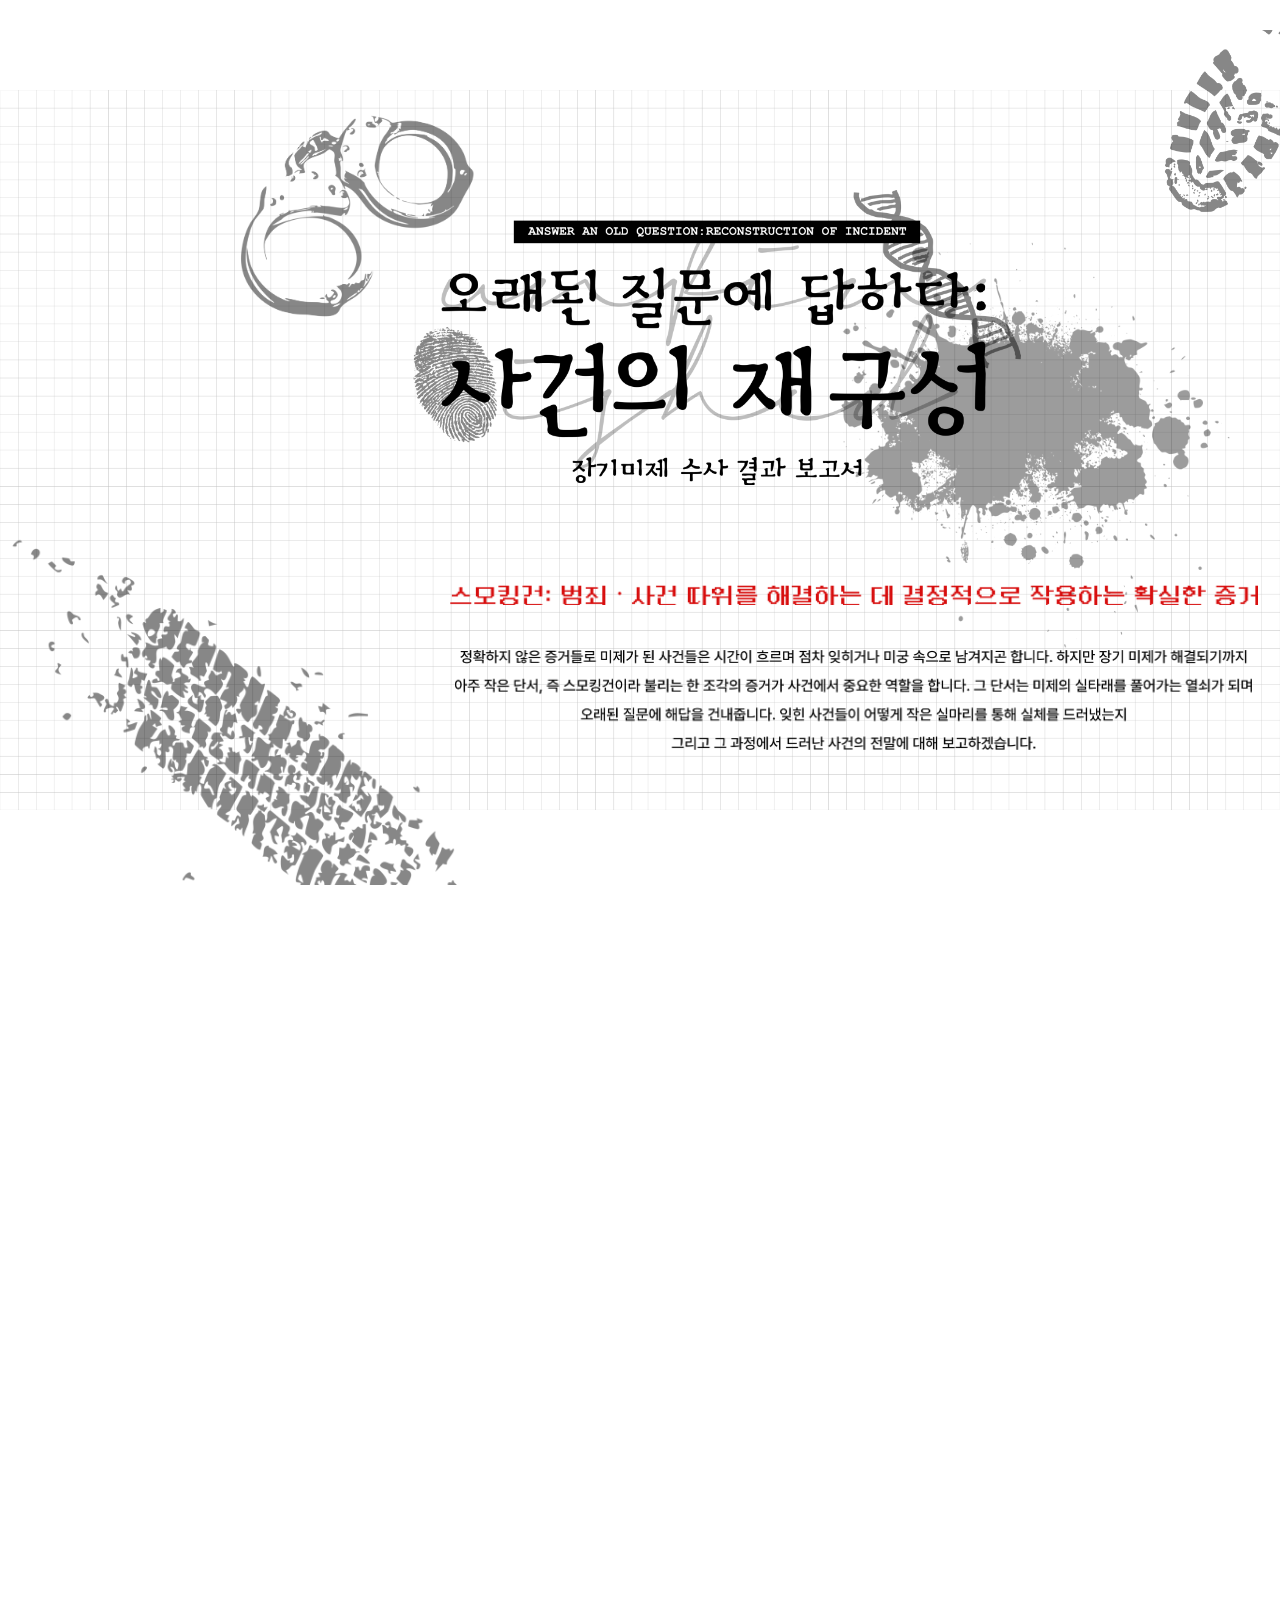
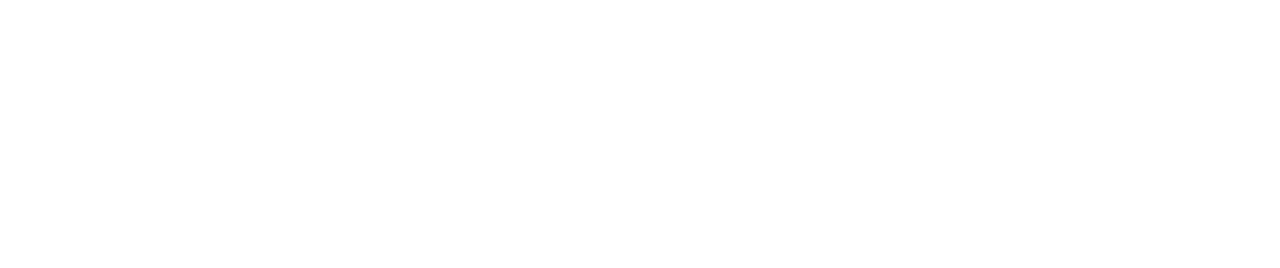
<file: index-5.html>
<!DOCTYPE html>
<html lang="en">
<head>
    <meta charset="UTF-8">
    <meta name="viewport" content="width=device-width, initial-scale=1, maximum-scale=3, user-scalable=yes">
    <title>SmokingGun</title>
    <link rel="icon" href="image/ex.png" type="image/png">
    <link rel="stylesheet" href="mystyle-5.css">
    <script src="myscript.js"></script>
</head>
<body>
 <!-- 섹션 0: 대표 이미지 -->
 <section id="section0" class="section">
    <div class="Title">    
        <img src="image/title.png" alt="대표 이미지" class="title">
        <img src="image/title1.png" alt="수갑" class="title1">
        <img src="image/title2.png" alt="신발" class="title2">
        <img src="image/title3.png" alt="신발" class="title3">
        <img src="image/title4.png" alt="타이어" class="title4">
        <img src="image/title5.png" alt="핏자국" class="title5">
        <img src="image/title6.png" alt="카메라" class="title6">
        <img src="image/titletext1.png" alt="카메라" class="title7">
        <img src="image/titletext2.png" alt="카메라" class="title8">
    </div>
</section>
<div class="navbar">
    <ul class="nav-links">
        <li><a href="index.html#section1"><img src="image/c1.png" alt="노원"></a>
            <a href="index-2.html#section1"><img src="image/c2.png" alt="부산"></a>
            <a href="index-3.html#section1"><img src="image/c3.png" alt="나주"></a>
            <a href="index-4.html#section1"><img src="image/c4.png" alt="아산"></a>
            <a href="index-5.html#section1"><img src="image/c5.png" alt="미제"></a></li>
    </ul>
</div>
<!-- 섹션 1 -->
<section id="section1" class="section">
<h1 class="T">미제사건 해결 현황</h1>
<div class="vertical-line"></div>
<div class="contentLeft">
<iframe class="video1"
    width="560" 
    height="315" 
    src="https://www.youtube.com/embed/Ie3PuZyqcAA" 
    title="YouTube video player" 
    frameborder="0" 
    allow="accelerometer; autoplay; clipboard-write; encrypted-media; gyroscope; picture-in-picture; web-share" 
    allowfullscreen>
</iframe>
<img src="image/titletext3.png" alt="미제 부제목" class="title9">
<img src="image/title1.png" alt="수갑" class="title10">
<img src="image/title2.png" alt="신발" class="title11">

    <div id="final1-1" class="main">
        <p>대검찰청 'DNA 신원확인정보 데이터베이스 운영보고서'에 따르면 교도소 수용자의 DNA와 일치해 재수사가 
        시작된 미제사건은 지난해 72건을 포함해 2010년 이후 최근 12년간 모두 2천 457건에 달한다. 이 가운데 43.7%인
        1천73건의 범인이 확인돼 유죄가 확정됐다. 10건 중 4건이 DNA 수사 효과를 본 셈이다. 경찰청 중요미제사건 
        전담수사팀은 2011년 12월 이후 현재까지 DNA 비교 대조 수사로 미제 강력사건 60건을 해결하고 88명을 검거하는 
        성과를 올렸다. AFIS가 도입되기 전 80년대에는 육안 대조로 최대 1년 6개월이란 시간이 걸렸고 막 AFIS 도입 초기인 
        90년도에는 최소 4~6시간으로 AFIS 기술이 발전한 현재는 몇 분에서 몇시간이 걸린다. AFIS 외에도 다양한 
        과학기술이 발전하면서 20년 전인 미제 사건이 해결되기도 한다. 이러한 경우들을 빗대어 보았을 때 
        오랜 미제 사건의 스모킹건이 되는 중요한 포인트는 과학 기술의 발전이다.
        </p> 
    </div>
</div>
<!--<div class="text">
<iframe class="video2"
    width="560" 
    height="315" 
    src="https://www.youtube.com/embed/cxw2bI6Hsno" 
    title="YouTube video player" 
    frameborder="0" 
    allow="accelerometer; autoplay; clipboard-write; encrypted-media; gyroscope; picture-in-picture; web-share" 
    allowfullscreen>
</iframe>
</div> -->

</section>

</body>
</html>
</file>
<file: mystyle-5.css>
/* 전체 스타일 초기화 */
* {
    margin: 0;
    padding: 0;
    box-sizing: border-box;
}

html, body {
    height: 100%;
    scroll-behavior: smooth; /* 부드러운 스크롤 */
    overflow: hidden; /* 기본 body 스크롤 숨기기 */
    align-items: center;

}

body {
    overflow-y: scroll; /* 수직 스크롤 허용 */
    scroll-snap-type: y mandatory; /* 스냅 스크롤 설정 */
}

.section {
    height: 100vh; /* 각 섹션을 화면 전체 높이로 설정 */
    display: flex;
    overflow-y: auto;
    justify-content: center;
    align-items: center;
    text-align: center;
    scroll-snap-align: start; /* 섹션 시작점에 스냅 */
    position: relative;
    font-size: 2rem;
    background-size: 100%; 
    background-attachment: fixed;  
} 

.section::before {
    content: "";
    position: absolute;
    top: 0;
    left: 0;
    width: 100%;
    height: 100%;
    background-color: rgba(255, 255, 255, 0.5); /* 반투명 흰색 레이어 */
    z-index: 0; /* 섹션 내용 뒤에 배치 */
}

/* 세로 선 스타일 */
.vertical-line {
    left: 7.2%;  /* 왼쪽에 위치 */
    top: 25%;  /* 상단에 위치 */
    width: 2px; /* 의 너비 */
    height: calc(100% - 25%); /* 상단 띄운 만큼 제외한 높이 */
    background-color: #000;  /* 선의 색상 */
    z-index: 0;  /* 다른 콘텐츠보다 위로 올리기 */
    position: absolute; /* 절대 위치 지정 */
}
@media only screen and (max-width: 768px)
{
    .vertical-line {
        left: 7.2%;  /* 왼쪽에 위치 */
        top: 15%;  /* 상단에 위치 */
        width: 2px; /* 의 너비 */
        height: calc(100% - 15%); /* 상단 띄운 만큼 제외한 높이 */
        background-color: #000;  /* 선의 색상 */
        z-index: 0;  /* 다른 콘텐츠보다 위로 올리기 */
        position: absolute; /* 절대 위치 지정 */
    }
}
/*-----------------------------------------------------------------*/

/* 네비게이터 바 스타일 */
.navbar {
    position: sticky; /* 스크롤 시 상단에 고정 */
    top: 0; /* 상단에 고정 */
    background-color: #ffffff00; /* 배경색 */
    z-index: 1000; /* 다른 콘텐츠보다 위로 올림 */
    max-width: 1800px; /* 너비 100% */
    max-height: fit-content;
    /* box-shadow: 0 4px 6px rgba(0, 0, 0, 0.1); 그림자 효과 */
    padding: 10px 0; /* 상하 여백 */
}

/* 네비게이터 바 링크 스타일 */
.nav-links {
    list-style: none; /* 기본 리스트 스타일 제거 */
    margin: 0; /* 여백 제거 */
    padding: 0; /* 여백 제거 */
    text-align: center; /* 가운데 정렬 */
}

/* 네비게이터 바 링크 항목 */
.nav-links li {
    display: inline-block; /* 가로 배치 */
    margin: 0px; /* 항목 간 간격 */
}

/* 네비게이터 바 링크 */
.nav-links a {
    display: inline-block; /* 이미지가 가로로 배치되도록 설정 */
    width: 17%; /* 이미지 너비 */
    height: auto; /* 이미지 높이 */
}

/* 네비게이터 바 이미지 */
.nav-links img {
    width: 100%; /* 이미지가 버튼 크기에 맞게 조정 */
    height: auto; /* 이미지 크기 조정 */
    object-fit: contain; /* 이미지 비율 유지 */
    transition: transform 0.3s ease; /* 호버 시 이미지 확대 효과 */
    display: inline-block; /* 이미지가 가로로 배치되도록 설정 */
    filter: blur(1px)  brightness(1.8)  opacity(50%); /* 기본적으로 흐리게 설정 */
    transition: filter 0.3s ease; /* 필터 변경에 부드러운 전환 효과 추가 */
}
.nav-links li a:nth-child(5) img {
    filter: blur(0); /* 다섯 번째 이미지만 블러 제거 */
}
/* 호버 시 이미지 확대 */
.nav-links a:hover img, .nav-links :active img {
    transform: scale(1.1) ease; /* 마우스 오버 시 이미지 확대 */
    filter: blur(0); /* 호버 또는 활성화 시 선명하게 설정 */
}

.nav .category {
    display: inline-block;
    margin: 0 10px;
    transition: filter 0.3s ease; /* 필터 변경에 부드러운 전환 효과 추가 */
}

/*-----------------------------------------------------------------*/
/* 섹션별 배경 색상 */
#section0 {  
    background-image: url(image/bg.png);
    background-size: 100%; /* 이미지 크기 조정 (50%로 줄임) */
    background-position: center; /* 이미지 위치 중앙 */
    background-repeat: no-repeat; /* 반복 방지 */
    background-attachment: fixed; /* 고정 배경 */
    
 }
#section1 {  
    background-image: url(image/bg.png); 
    background-size: 100%; /* 이미지 크기 조정 (50%로 줄임) */
    background-position: center; /* 이미지 위치 중앙 */
    background-repeat: no-repeat; /* 반복 방지 */
    background-attachment: fixed; /* 고정 배경 */
}
#section2 {   background-image: url(image/bg.png); 
    background-size: 100%; /* 이미지 크기 조정 (50%로 줄임) */
    background-position: center; /* 이미지 위치 중앙 */
    background-repeat: no-repeat; /* 반복 방지 */
    background-attachment: fixed; /* 고정 배경 */
}

/*----------------------------------------------------------------------------------------------------------*/

.title{
    position: absolute;
    height: 35%;
    width: fit-content;
    top: 20%;
    left: 31.5%; 
    padding: 10px;
}
@media only screen and (max-width: 768px)
{
    .title{
        position: absolute;
        height: 25%;
        width: fit-content;
        top: 20%;
        left: 7%; 
        padding: 10px;
    }  
}
.title1{
    position: absolute;
    height: 275px;
    width: fit-content;
    top: 80px; 
    left: 220px; 
    padding: 10px;
}
@media only screen and (max-width: 768px)
{
    .title1{
        position: absolute;
        height: 175px;
        width: fit-content;
        top: 50px; 
        left: 0px; 
        padding: 10px;
    }
}

.title2{
    position: absolute;
    height: 215px;
    width: fit-content;
    top: 20px; 
    left: 1100px; 
    padding: 10px;
}
@media only screen and (max-width: 768px)
{
    .title2{
        position: absolute;
        height: 90px;
        width: fit-content;
        top: 20px; 
        left: 300px; 
        padding: 10px;
    }
}
.title3{
    position: absolute;
    height: 215px;
    width: fit-content;
    top: 35px; 
    left: 1300px; 
    padding: 10px;
}
@media only screen and (max-width: 768px)
{
    .title3{
    position: absolute;
    height: 90px;
    width: fit-content;
    top: 35px; 
    left: 360px; 
    padding: 10px;
    }
}
.title4{
    position: absolute;
    height: 370px;
    width: fit-content;
    top: 525px; 
    left: -25px; 
    padding: 10px;
}
@media only screen and (max-width: 768px)
{
    .title4{
        position: absolute;
        height: 150px;
        width: fit-content;
        top: 450px; 
        left: -25px; 
        padding: 10px;
        /* transform: scaleX(-1); X축을 기준으로 뒤집기 */
    }
}
.title5{
    position: absolute;
    height: 600px;
    width: fit-content;
    top: 130px; 
    left: 760px; 
    padding: 10px;
}
@media only screen and (max-width: 768px)
{
    .title5{
        position: absolute;
        height: 330px;
        width: fit-content;
        top: 200px; 
        left: 160px; 
        padding: 10px;
    }
}
.title6{
    position: absolute;
    height: 220px;
    width: fit-content;
    top: 580px; 
    left: 1300px; 
    padding: 10px;
}
@media only screen and (max-width: 768px)
{
    .title6{
    display: none;
}
}
.title7{
    position: absolute;
    height: 40px;
    width: fit-content;
    top: 575px; 
    left: 440px; 
    padding: 10px;
}
@media only screen and (max-width: 768px)
{
    .title7{
    display: none;
}
}
.title8{
    position: absolute;
    height: 120px;
    width: fit-content;
    top: 640px; 
    left: 445px; 
    padding: 10px;
}
@media only screen and (max-width: 768px)
{
    .title8{
    display: none;
}
}
.title9{
    position: absolute;
    height: 40px;
    width: fit-content;
    top: 580px; 
    left: 380px; 
    padding: 10px;
}
.title10{
    position: absolute;
    height: 270px;
    width: fit-content;
    top: 380px; 
    left: 20px; 
    padding: 10px;
}
.title11{
    position: absolute;
    height: 155px;
    width: fit-content;
    top: 40px; 
    left: 1200px; 
    padding: 10px;  
}
@media only screen and (max-width: 768px)
{
    .title9{
    position: absolute;
    height: 32px;
    width: fit-content;
    top: 400px; 
    left: 23px; 
    padding: 10px;
}
.title10, .title11{
    display: none;
}
}
/*--------------------------------------------------------------------------------------------------------------*/

/* 본문 내 이미지 들어갈 범위*/
.contentLeft {
    position: absolute;
    top: 10%;
    left: 8%;
    padding: 20px;
    font-size: 1.5rem;
    color: inherit;
    max-width: 1200px;
    max-height: auto;
    align-items: center;
}

/* ----------------이미지 호버 -----------------------------*/
.hover-container {
    position: relative;
    display: inline-block;
}

/*
.nowon1-4 {
    display: block;
    width: 100%;
    height: auto;
}
*/

.hover-link {
    position: absolute;
    top: 577px;
    left: 485px;
    transform: translateX(-50%);
    display: none; /* 기본적으로 숨김 */
    background-color: rgba(61, 64, 255, 0.783);
    color: white;
    padding: 5px 10px;
    text-decoration: none;
    font-size: 14px;
    text-align: center;
    z-index: 10;
    white-space: nowrap;  /* 텍스트가 한 줄로 유지되도록 */
}

/* 호버 시 링크 표시 */
.hover-container:hover .hover-link {
    display: block;
}

/* ------------------------------텍스트 -----------------------------*/
/*본문 텍스트 전체 조정*/
.main{
    font-size: 15.5px;
    line-height: 1.8;
    font-weight: 400;
    text-align: left;
}
@media only screen and (max-width: 768px)
{
    .main{
        font-size: 11.5px;
        line-height: 1.8;
        font-weight: 500;
        text-align: left;
    }
}
/*본문 텍스트 조정할 범위*/
.text{
    position: relative;
    top: -224px;
    left: 0px;
    width: 1500px;
    height: auto;
}
.highlight {
    transition: background-color 0.3s ease, color 0.3s ease;
    cursor: pointer;
}

.highlight.hovered {
    background-color: #2a3b68; /* 노란색 하이라이트 */
    color: #ffffff;
    border-radius: 3px;
}

.highlight.reset {
    background-color: transparent; /* 원래 상태 */
    color: inherit;
}
/*유튜브----------------------------------------------------------------------------------------------------*/
.video-container {
    position: relative;
    padding-bottom: 56.25%; /* 16:9 비율 */
    height: 0;
    overflow: hidden;
}

.video-container iframe {
    position: absolute;
    top: 0;
    left: 0;
    width: 100%;
    height: 100%;
}
.video1{
    position: absolute;
    top: 300%;
    left: 780%;
    width: 800px;
    height: 450px;
}
@media only screen and (max-width: 768px)
{.video1{
    position: absolute;
    top: 300%;
    left: 70%;
    width: 400px;
    height: 250px;
}}
/*.video2{
    position: absolute;
    top: 0%;
    left: 50%;
    width: 700px;
    height: 394px;
}*/
/*-------------------------------섹션 ----------------------*/
.T{
    position: absolute;
    top: 15%;
    left: 7.1%;
}
@media only screen and (max-width: 768px)
{
    .T{
        position: absolute;
        top: 11%;
        left: 7.1%;
        font-size: 1.5rem;
    } 
}
#final1-1{
    position: absolute;
    height: auto;
    width: 1260px;
    top: 630px;
    left: 160%; 
    text-align: center;
}
@media only screen and (max-width: 768px)
{
    #final1-1{
        position: absolute;
        height: auto;
        width: 400px;
        top: 450px;
        left: 80%; 
        text-align: left;
    }
}
</file>
